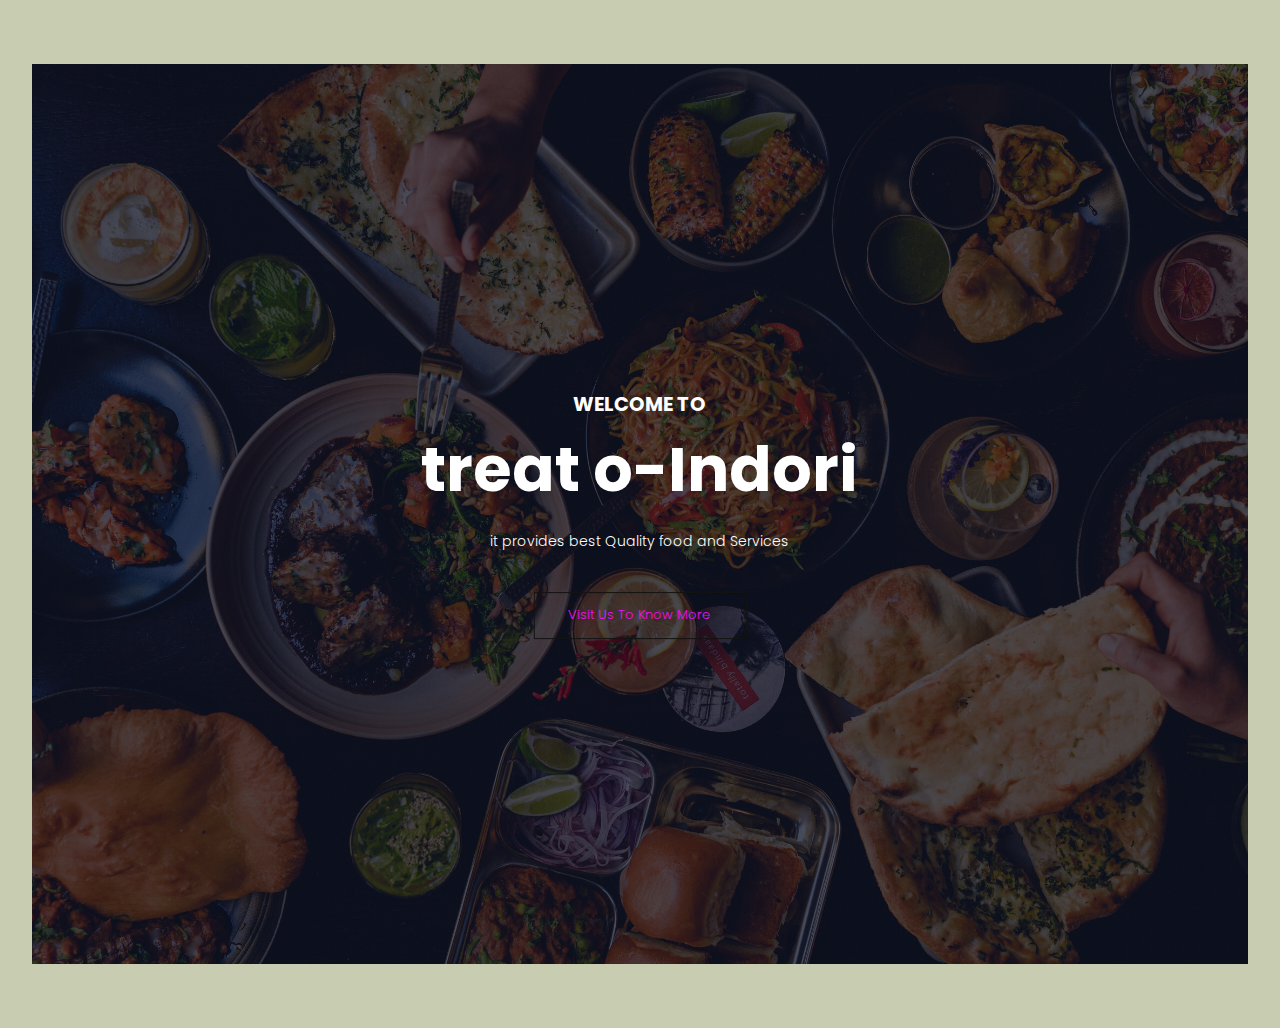
<file: index.html>
<!DOCTYPE html>
<html lang="en">
<head>
  <meta charset="UTF-8">
  <meta name="viewport" content="width=device-width, initial-scale=1.0">
  <title>Find Meal For Your Ingredients</title>
  <link rel="stylesheet" href="https://cdnjs.cloudflare.com/ajax/libs/font-awesome/5.15.1/css/all.min.css" integrity="sha512-+4zCK9k+qNFUR5X+cKL9EIR+ZOhtIloNl9GIKS57V1MyNsYpYcUrUeQc9vNfzsWfV28IaLL3i96P9sdNyeRssA==" crossorigin="anonymous" />
  <link rel = "stylesheet" href = "style.css">
</head>
<body>
  
  <div class = "container" style="background-color: aqua">
    <div class = "meal-wrapper">
      <div class = "meal-search">
        <section class="header">
          <div class="text-box">
            <h3>WELCOME TO</h3>
              <h1>treat o-Indori</h1>
              <p>it provides best Quality food and Services</p>
              <a href="main.html" class="hero-btn">Visit Us To Know More</a>
          </div>
        </section>
       

  <script src = "script.js"></script>
</body>
</html>
</file>
<file: style.css>
@import url('https://fonts.googleapis.com/css2?family=Poppins:wght@200;300;400;500;600;700;800;900&display=swap');

*{
    padding: 0;
    margin: 0;
    box-sizing: border-box;
}
:root{
    --tenne-tawny: #d65108;
    --tenne-tawny-dark: #b54507;
}
body{
    font-weight: 300;
    font-size: 1.05rem;
    line-height: 1.6;
    font-family: 'Poppins', sans-serif;
}

/*  */
.btn{
    font-family: inherit;
    cursor: pointer;
    outline: 0;
    font-size: 1.05rem;
}
.text{
    opacity: 0.8;
}
.title{
    font-size: 2rem;
    margin-bottom: 1rem;
}

/*  */
.container{
    min-height: 100vh;
}
.meal-wrapper{
    max-width: 1280px;
    margin: 0 auto;
    padding: 2rem;
    background: rgb(200, 204, 176);
    text-align: center;
}
.meal-search{
    margin: 2rem 0;
}
.meal-search cite{
    font-size: 1rem;
}
.meal-search-box{
    margin: 1.2rem 0;
    display: flex;
    align-items: stretch;
}
.search-control,
.search-btn{
    width: 100%;
}
.search-control{
    padding: 0 1rem;
    font-size: 1.1rem;
    font-family: inherit;
    outline: 0;
    border: 1px solid var(--tenne-tawny);
    color: var(--tenne-tawny);
    border-top-left-radius: 2rem;
    border-bottom-left-radius: 2rem;
}
.search-control::placeholder{
    color: var(--tenne-tawny);
}
.search-btn{
    width: 55px;
    height: 55px;
    font-size: 1.8rem;
    background: var(--tenne-tawny);
    color: #fff;
    border: none;
    border-top-right-radius: 2rem;
    border-bottom-right-radius: 2rem;
    transition: all 0.4s linear;
    -webkit-transition: all 0.4s linear;
    -moz-transition: all 0.4s linear;
    -ms-transition: all 0.4s linear;
    -o-transition: all 0.4s linear;
}
.search-btn:hover{
    background: var(--tenne-tawny-dark);
}
.meal-result{
    margin-top: 4rem;
}
#meal{
    margin: 2.4rem 0;
}
.meal-item{
    border-radius: 1rem;
    -webkit-border-radius: 1rem;
    -moz-border-radius: 1rem;
    -ms-border-radius: 1rem;
    -o-border-radius: 1rem;
    overflow: hidden;
    box-shadow: 0 4px 21px -12px rgba(0, 0, 0, 0.79);
    margin: 2rem 0;
}
.meal-img img{
    width: 100%;
    display: block;
}
.meal-name{
    padding: 1.5rem 0.5rem;
}
.meal-name h3{
    font-size: 1.4rem;
}
.recipe-btn{
    text-decoration: none;
    color: #fff;
    background: var(--tenne-tawny);
    font-weight: 500;
    font-size: 1.1rem;
    padding: 0.75rem 0;
    display: block;
    width: 175px;
    margin: 1rem auto;
    border-radius: 2rem;
    -webkit-border-radius: 2rem;
    -moz-border-radius: 2rem;
    -ms-border-radius: 2rem;
    -o-border-radius: 2rem;
    transition: all 0.4s linear;
    -webkit-transition: all 0.4s linear;
    -moz-transition: all 0.4s linear;
    -ms-transition: all 0.4s linear;
    -o-transition: all 0.4s linear;
}
.recipe-btn:hover{
    background: var(--tenne-tawny-dark);
}

/* meal details */
.meal-details{
    position: fixed;
    top: 50%;
    left: 50%;
    transform: translate(-50%, -50%);
    -webkit-transform: translate(-50%, -50%);
    -moz-transform: translate(-50%, -50%);
    -ms-transform: translate(-50%, -50%);
    -o-transform: translate(-50%, -50%);
    color: #fff;
    background: var(--tenne-tawny);
    border-radius: 1rem;
    -webkit-border-radius: 1rem;
    -moz-border-radius: 1rem;
    -ms-border-radius: 1rem;
    -o-border-radius: 1rem;
    width: 90%;
    height: 90%;
    overflow-y: scroll;
    display: none;
    padding: 2rem 0;
}
.meal-details::-webkit-scrollbar{
    width: 10px;
}
.meal-details::-webkit-scrollbar-thumb{
    background: #f0f0f0;
    border-radius: 2rem;
    -webkit-border-radius: 2rem;
    -moz-border-radius: 2rem;
    -ms-border-radius: 2rem;
    -o-border-radius: 2rem;
}


/* js related */
.showRecipe{
    display: block;
}

.meal-details-content{
    margin: 2rem;
}
.meal-details-content p:not(.recipe-category){
    padding: 1rem 0;
}
.recipe-close-btn{
    position: absolute;
    right: 2rem;
    top: 2rem;
    font-size: 1.8rem;
    background: #fff;
    border: none;
    width: 35px;
    height: 35px;
    border-radius: 50%;
    -webkit-border-radius: 50%;
    -moz-border-radius: 50%;
    -ms-border-radius: 50%;
    -o-border-radius: 50%;
    display: flex;
    align-items: center;
    justify-content: center;
    opacity: 0.9;
}
.recipe-title{
    letter-spacing: 1px;
    padding-bottom: 1rem;
}
.recipe-category{
    background: #fff;
    font-weight: 600;
    color: var(--tenne-tawny);
    display: inline-block;
    padding: 0.2rem 0.5rem;
    border-radius: 0.3rem;
    -webkit-border-radius: 0.3rem;
    -moz-border-radius: 0.3rem;
    -ms-border-radius: 0.3rem;
    -o-border-radius: 0.3rem;
}
.recipe-category{
    background: #fff;
    font-weight: 600;
    color: var(--tenne-tawny);
    display: inline-block;
    padding: 0.2rem 0.5rem;
    border-radius: 0.3rem;
    -webkit-border-radius: 0.3rem;
    -moz-border-radius: 0.3rem;
    -ms-border-radius: 0.3rem;
    -o-border-radius: 0.3rem;
}
.recipe-instruct{
    padding: 1rem 0;
}
.recipe-meal-img img{
    width: 100px;
    height: 100px;
    border-radius: 50%;
    -webkit-border-radius: 50%;
    -moz-border-radius: 50%;
    -ms-border-radius: 50%;
    -o-border-radius: 50%;
    margin: 0 auto;
    display: block;
}
.recipe-link{
    margin: 1.4rem 0;
}
.recipe-link a{
    color: #fff;
    font-size: 1.2rem;
    font-weight: 700;
    transition: all 0.4s linear;
    -webkit-transition: all 0.4s linear;
    -moz-transition: all 0.4s linear;
    -ms-transition: all 0.4s linear;
    -o-transition: all 0.4s linear;
}
.recipe-link a:hover{
    opacity: 0.8;
}


/*  */
.notFound{
    grid-template-columns: 1fr!important;
    color: var(--tenne-tawny);
    font-size: 1.8rem;
    font-weight: 600;
    width: 100%;
}






/* Media Queries */
@media screen and (min-width: 600px){
    .meal-search-box{
        width: 540px;
        margin-left: auto;
        margin-right: auto;
    }
}

@media screen and (min-width: 768px){
    #meal{
        display: grid;
        grid-template-columns: repeat(2, 1fr);
        gap: 2rem;
    }
    .meal-item{
        margin: 0;
    }
    .meal-details{
        width: 700px;
    }
}

@media screen and (min-width: 992px){
    #meal{
        grid-template-columns: repeat(3, 1fr);
    }
}
.header{
    min-height: 100vh;
    width: 100%;
    background-image: linear-gradient(rgba(4,9,30,0.7), rgba(4,9,30,0.7)), url(Img/A1.jpg);
    background-position: center;
    background-size: cover;
    position: relative;
    
}
.sub-header{
    height: 50vh;
    width: 100%;
    background-image: linear-gradient(rgba(4,9,30,0.7),rgba(4,9,30,0.7)),url(Img/A1.jpg);
    background-position: center;
    background-size: cover;
    text-align: center;
    color: white;
}

.text-box{
    width: 90%;
    color: white;
    position: absolute;
    top: 50%;
    left: 50%;
    transform: translate(-50%,-50%);
    text-align: center;
}
.text-box h1{
    font-size: 62px;
}
.text-box p{
    margin: 10px 0 40px;
    font-size: 14px;
    color: white;
}
.hero-btn{
    display: inline-block;
    text-decoration: none;
    color: rgb(243, 14, 243);
    border: 1px solid rgb(20, 19, 19);
    padding: 12px 34px;
    font-size: 13px;
    background: transparent;
    position: relative;
    cursor: pointer;
}
.hero-btn:hover{
    border: 4px solid green;
    background: green;
    transition: 1s;
}
.campus {
	width: 80%;
	margin: auto;
	text-align: center;
	padding-top: 50px;
}
.row {
	margin-top: 5%;
	display: flex;
	justify-content: space-between;
}
.campus-col{
    width: 323px;
    height: 323px;
    flex-basis: 32%;
    border-radius: 10px;
    margin-bottom: 30px;
    position: relative;
    overflow: hidden;
    cursor: pointer;
}
.campus-col:hover{
    box-shadow: 0 0 20px 0px rgba(0, 0, 0, 0.7);
}
.campus-col img {
	width: 100%;
	height: 323px;
	display: block;
}
.footer {
	width: 100%;
	text-align: center;
	padding: 30px 0;
}
.footer h4 {
	margin-bottom: 25px;
	margin-top: 20px;
	font-weight: 600;
}
.icons .fab {
	color: green;
	margin: 0 13px;
	cursor: pointer;
	padding: 18px 0;
}
.layer{
    background: transparent;
    height: 100%;
    width: 100%;
    position: absolute;
    top: 0;
    left: 0;
    transition: 00.5s;
}
.layer:hover {
	background: rgba(0, 200, 0, 0.7);
}
.layer h3 {
	width: 100%;
	font-weight: 500;
	color: white;
	font-size: 26px;
	bottom: 0;
	left: 50%;
	transform: translateX(-50%);
	position: absolute;
	opacity: 0;
	transition: 0.5s;
}
.layer:hover h3 {
	bottom: 49%;
	opacity: 1;
}
#nav{
	display: flex;
}
nav {
	display: flex;
	padding: 2% 6%;
	justify-content: space-between;
	align-items: center;
}
nav img {
	width: 150px;
}
.nav-links {
	flex: 1;
	text-align: right;
}
.nav-links ul li {
	list-style: none;
	display: inline-block;
	padding: 8px 12px;
	position: relative;
}
.nav-links ul li a {
	color: white;
	text-decoration: none;
	font-size: 20px;
}
.nav-links ul li::after {
	content: "";
	width: 0%;
	height: 2px;
	background: rgb(31, 162, 31);
	display: block;
	margin: auto;
	transition: 0.5s;
}
.nav-links ul li:hover::after {
	width: 100%;
}
/* -------------Contact Us Page------------ */
.location {
	width: 80%;
	margin: auto;
	padding: 80px 0;
}
.location iframe {
	width: 100%;
}
.contact-us {
	width: 80%;
	margin: auto;
}
.contact-col {
	flex-basis: 48%;
	margin-bottom: 30px;
}
.contact-col div {
	display: flex;
	align-items: center;
	margin-bottom: 40px;
}
.contact-col div .fas {
	font-size: 28px;
	color: green;
	margin: 10px;
	margin-right: 30px;
}
.contact-col div p {
	padding: 0%;
}
.contact-col div h5 {
	font-size: 20px;
	margin-bottom: 5px;
	color: #555;
	font-weight: 400;
}
.contact-col input,
.contact-col textarea {
	width: 100%;
	padding: 15px;
	margin-bottom: 17px;
	outline: none;
	border: 1px solid #ccc;
	box-sizing: border-box;
}
.epr{
    min-height: 50vh;
    width: 100%;
    background-image: linear-gradient(rgba(4,9,30,0.7), rgba(4,9,30,0.7)), url(eduford_img/epr1.webp);
    background-position: center;
    background-size: cover;
    position: relative;
    text-align: center;
    color: white;
}
</file>
